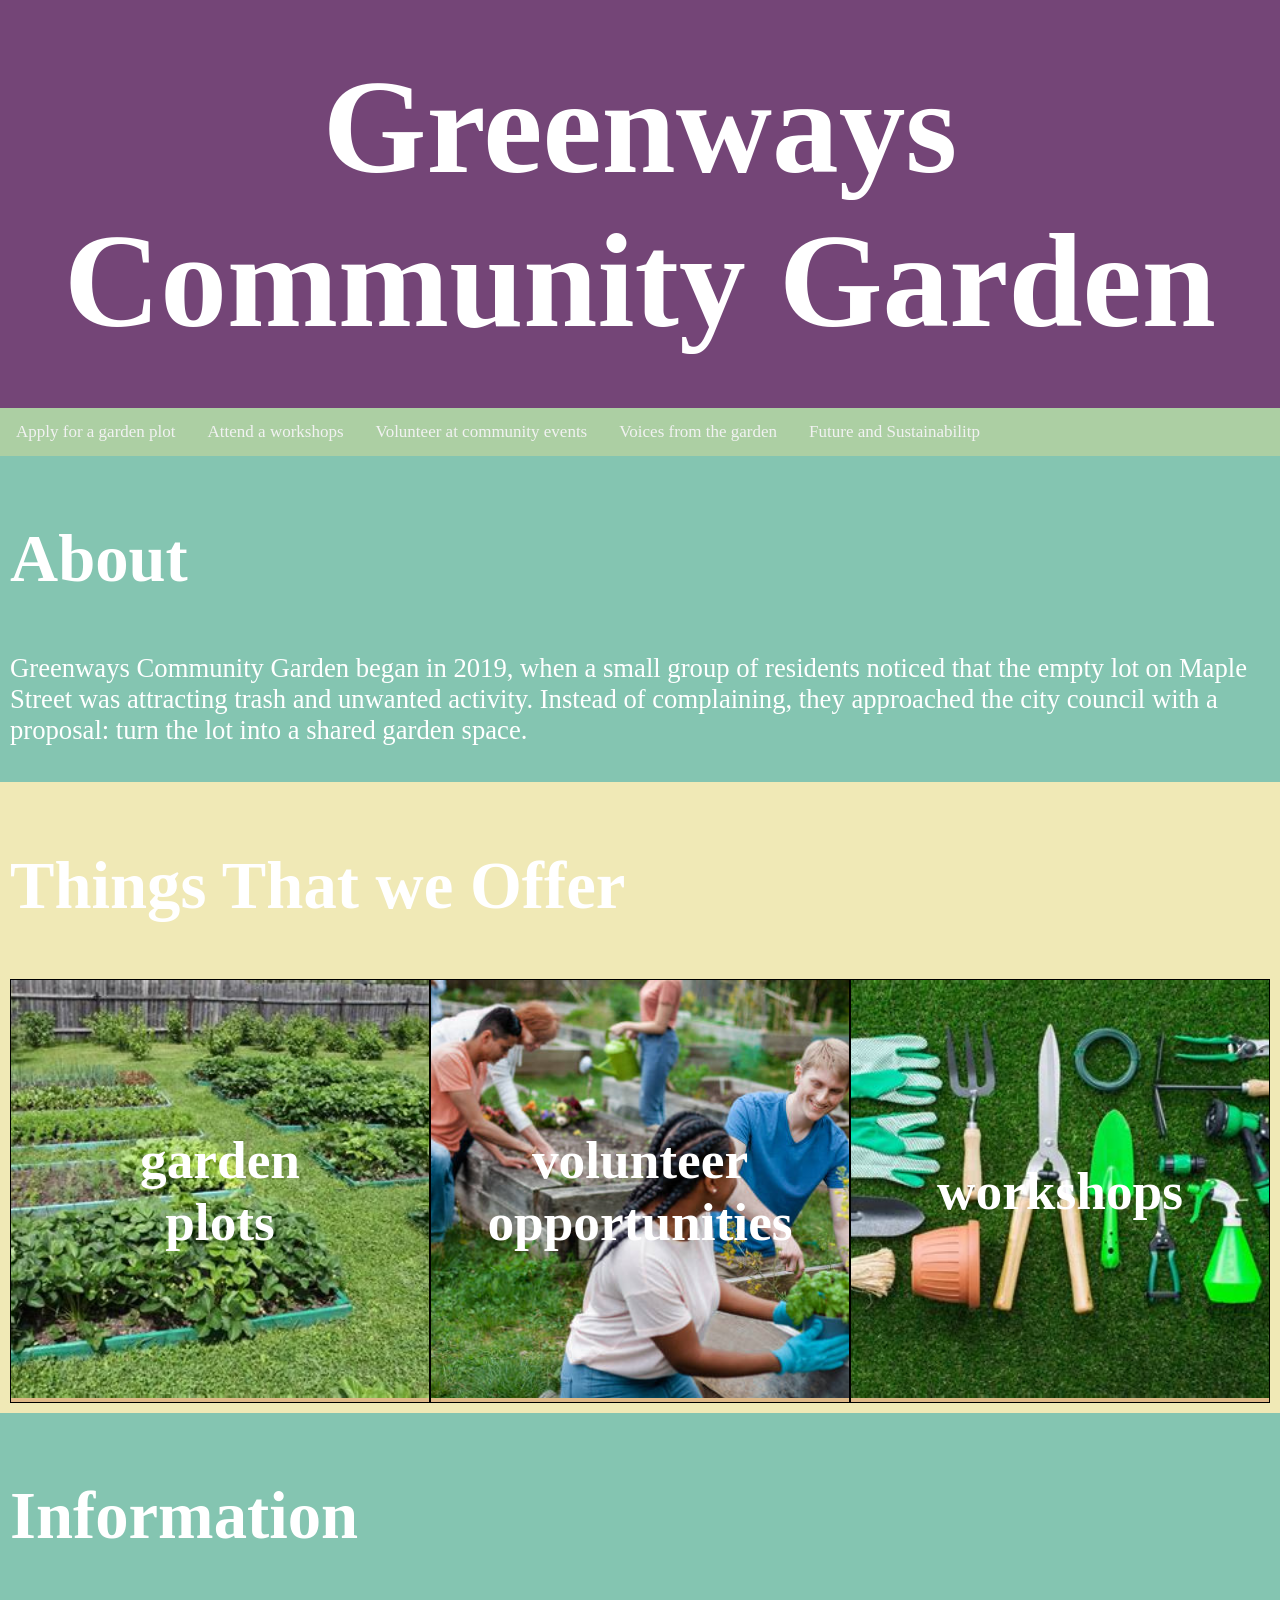
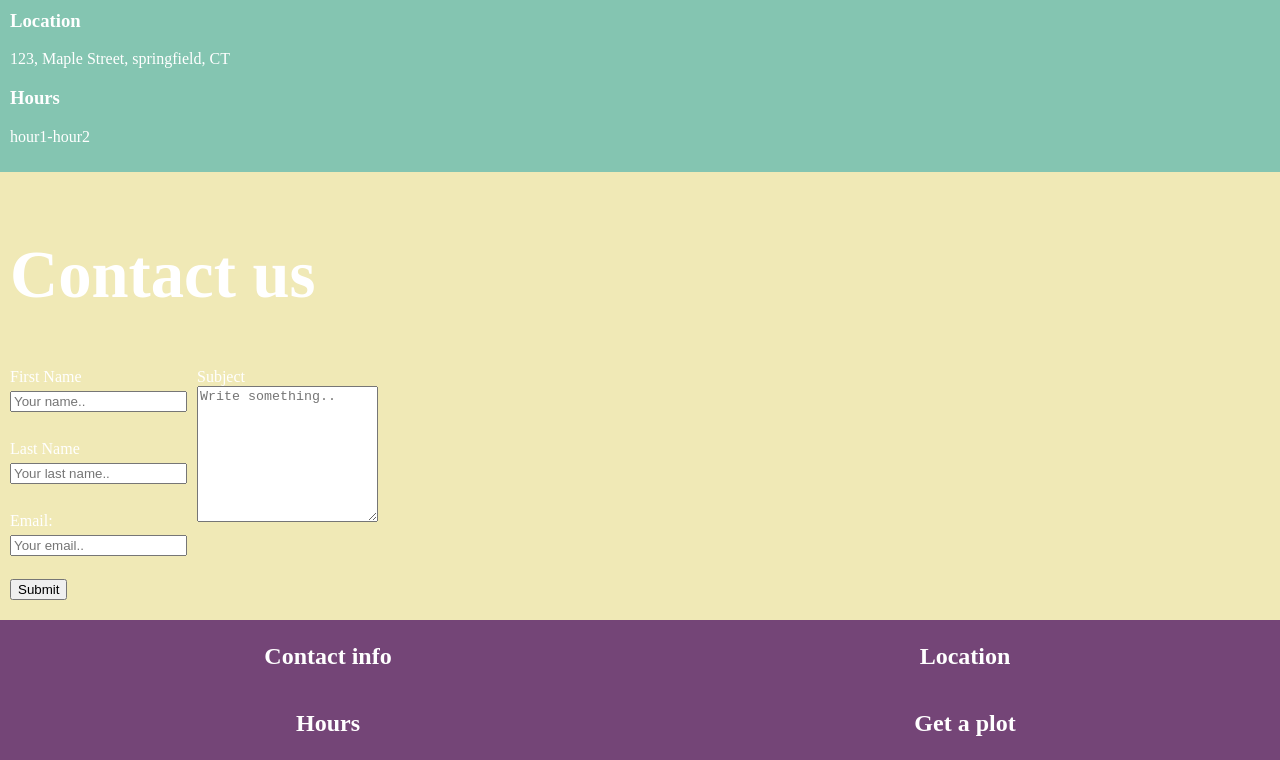
<file: public_html/index.html>
<!DOCTYPE html>
<html lang="en">

<head>
  <meta charset="UTF-8">
  <meta name="viewport" content="width=device-width, initial-scale=1.0">
  <meta http-equiv="X-UA-Compatible" content="ie=edge">
  <title>Greenways Community Garden</title>
  <link rel="stylesheet" href="../CSS/styles.css">
  <link rel="stylesheet" href="../CSS/forms.css">
  <link rel="icon" href="../IMG/favicon_io/favicon.ico" type="image/x-icon">
</head>

<body>
  <header id="title">
    <h1>Greenways Community Garden</h1>
  </header>

  <nav>

    <a href="garden_plot.html"> Apply for a garden plot</a>
    <a href="workshop.html"> Attend a workshops</a>
    <a href="volunteer.html"> Volunteer at community events</a>
    <a href="voices_from_garden.html"> Voices from the garden</a>
    <a href="future_and_sustainability.html"> Future and Sustainabilitp</a>
  </nav>

  <main>
    <section id="intro">

      <article id="about">
        <header>
          <h2>About</h2>
        </header>
        <p>
          Greenways Community Garden began in 2019, when a small group of residents noticed
          that the empty lot on Maple Street was attracting trash and unwanted activity. Instead of
          complaining, they approached the city council with a proposal: turn the lot into a shared
          garden space.
        </p>
      </article>

      <article id="things-offer">
        <header>
          <h2>Things That we Offer</h2>
        </header>
        <div class="container">
          <div class="child">
            <img src="../IMG/OIP.jpg">
            <div class="centered">
              <h3>garden plots</h3>
            </div>
          </div>
          <div class="child">
            <img src="../IMG/istockphoto-1427848004-612x612.jpg">
            <div class="centered">
              <h3>volunteer opportunities</h3>
            </div>
          </div>
          <div class="child">
            <img src="../IMG/OIP copy.jpg">
            <div class="centered">
              <h3>workshops</h3>
            </div>
          </div>

        </div>
      </article>

    </section>

    <section class="padded-section" id="info">
      <header>
        <h2>Information</h2>
      </header>
      <h3>Location</h3>
      <p>123, Maple Street, springfield, CT</p>
      <h3>Hours</h3>
      <p>hour1-hour2</p>
    </section>

    <section id="contact-form">
      <article>

        <h2>Contact us</h2>
        <form action="/action_page.php" id="contact">
          <span class="inner-side-by-side">
            <span class="left">
              <label for="fname">First Name</label>
              <input type="text" id="fname" name="firstname" placeholder="Your name.."><br>

              <label for="lname">Last Name</label>
              <input type="text" id="lname" name="lastname" placeholder="Your last name.."><br>

              <label for="email">Email:</label>
              <input type="email" id="email" name="email" placeholder="Your email.."><br>
            </span>

            <span class="right">
              <label for="subject">Subject</label><br>
              <textarea id="subject" name="subject" placeholder="Write something.." style="height:130px"></textarea><br>
            </span>
          </span>

          <input type="submit" value="Submit">
        </form>
      </article>
    </section>
  </main>
  <footer>
    <h2>Contact info</h2>
    <h2>Location</h2>
    <h2>Hours</h2>
    <h2>Get a plot</h2>
  </footer>
</body>

</html>
</file>
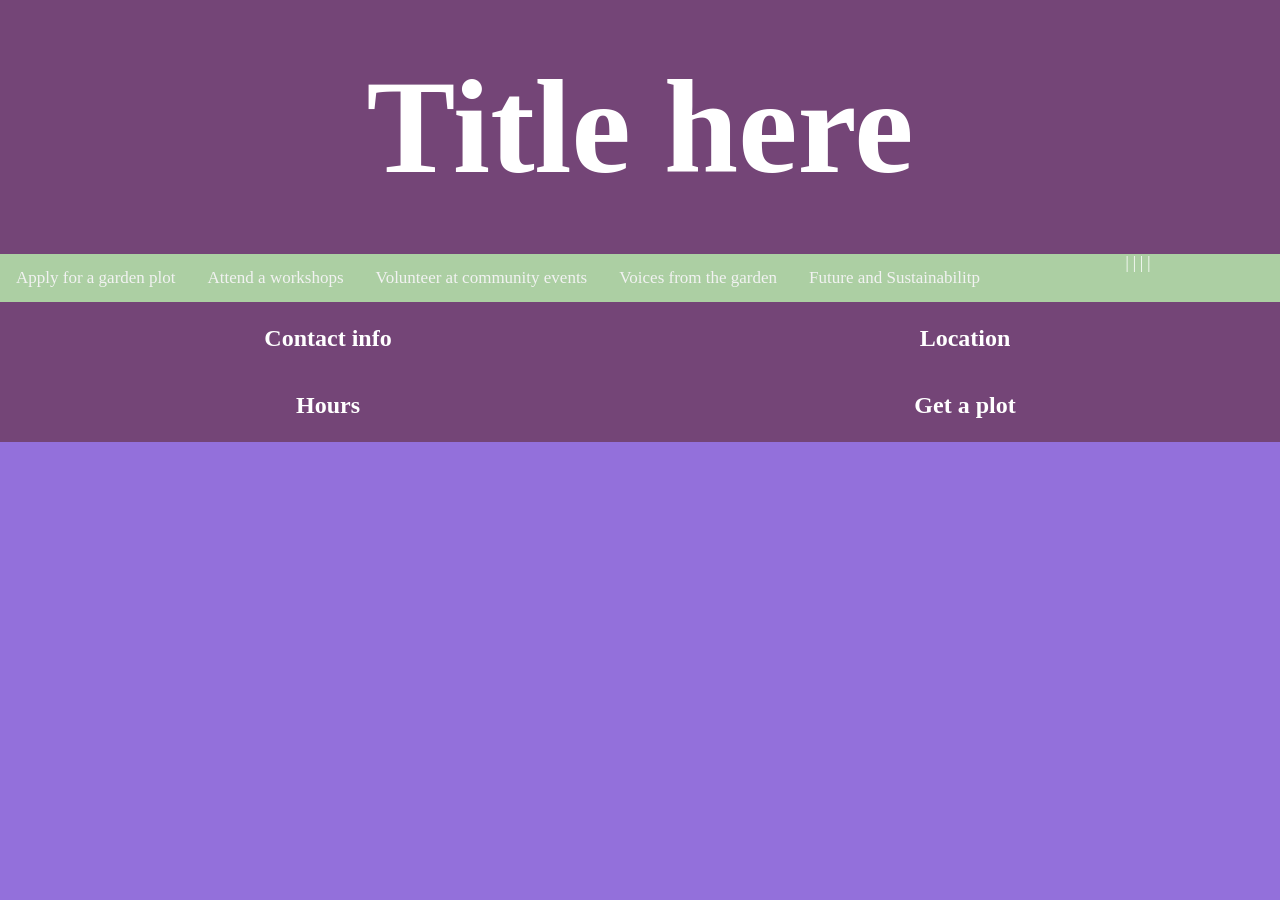
<file: public_html/future_and_sustainability.html>
<!DOCTYPE html>
<html lang="en">

<head>
  <meta charset="UTF-8">
  <meta name="viewport" content="width=device-width, initial-scale=1.0">
  <meta http-equiv="X-UA-Compatible" content="ie=edge">
  <title>Title Here</title>
  <link rel="stylesheet" href="../CSS/styles.css">
  <link rel="stylesheet" href="../CSS/tables.css">
  <link rel="stylesheet" href="../CSS/forms.css">
  <link rel="icon" href="./favicon.ico" type="image/x-icon">
  <link rel="icon" href="../IMG/favicon_io/favicon.ico" type="image/x-icon">
</head>

<body>
  <header id="title">
    <h1>Title here</h1>
  </header>
  <nav>
    <a href="garden_plot.html"> Apply for a garden plot</a> |
    <a href="workshop.html"> Attend a workshops</a> |
    <a href="volunteer.html"> Volunteer at community events</a> |
    <a href="voices_from_garden.html"> Voices from the garden</a> |
    <a href="future_and_sustainability.html"> Future and Sustainabilitp</a>
  </nav>

  <main>
    <footer>
      <h2>Contact info</h2>
      <h2>Location</h2>
      <h2>Hours</h2>
      <h2>Get a plot</h2>
    </footer>
</body>

</html>
</file>
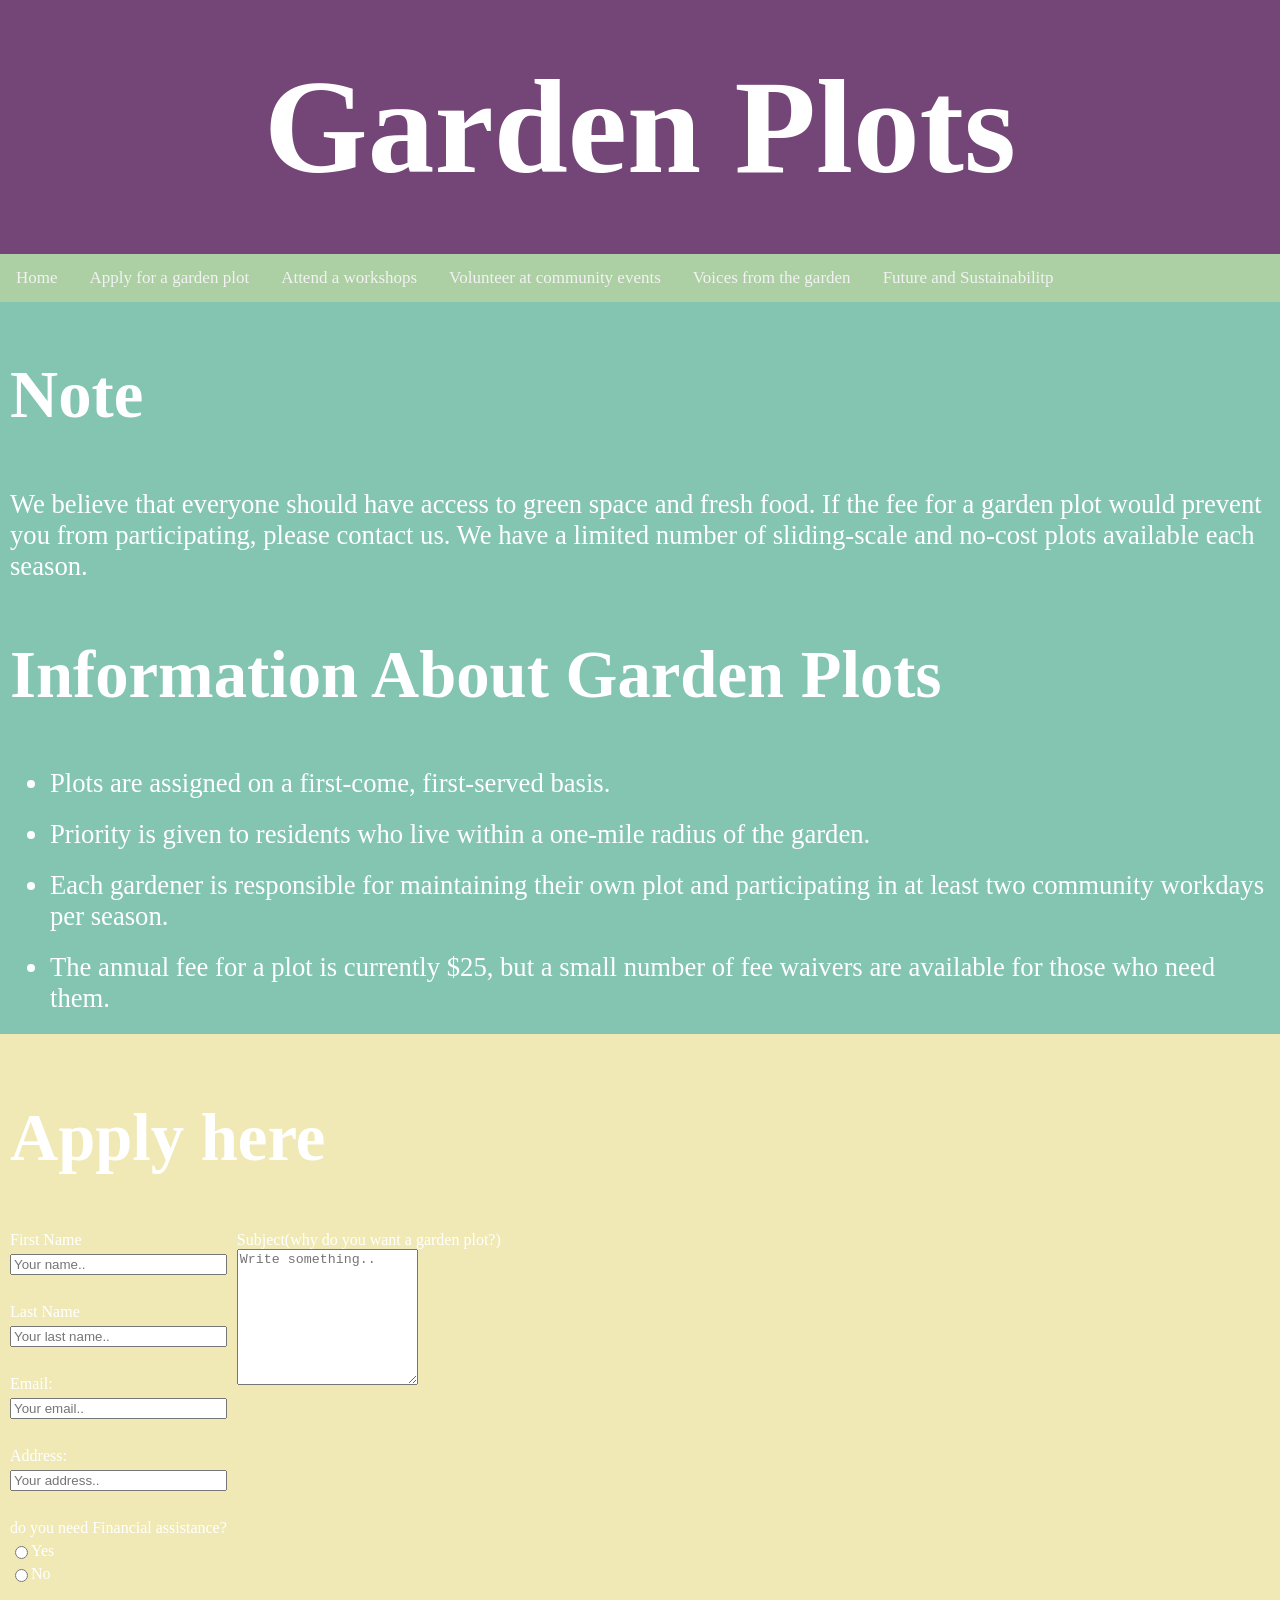
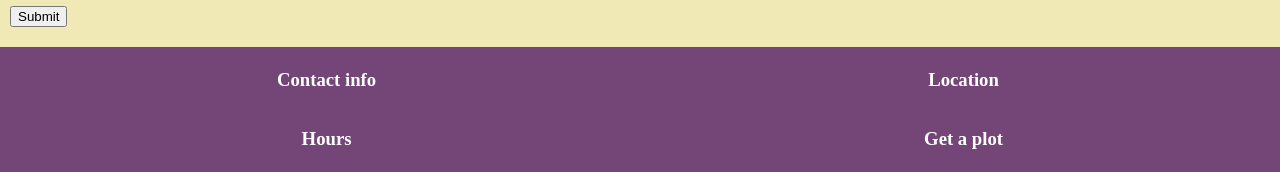
<file: public_html/garden_plot.html>
<!DOCTYPE html>
<html lang="en">

<head>
  <meta charset="UTF-8">
  <meta name="viewport" content="width=device-width, initial-scale=1.0">
  <meta http-equiv="X-UA-Compatible" content="ie=edge">
  <title>Garden Plots</title>
  <link rel="stylesheet" href="../CSS/styles.css">
  <link rel="icon" href="./favicon.ico" type="image/x-icon">
  <link rel="icon" href="../IMG/favicon_io/favicon.ico" type="image/x-icon">
  <link rel="stylesheet" href="../CSS/forms.css">
</head>

<body>
  <header id="title">
    <h1>Garden Plots</h1>
  </header>
  <nav>
    <a href="index.html">Home</a>
    <a href="garden_plot.html"> Apply for a garden plot</a>
    <a href="workshop.html"> Attend a workshops</a>
    <a href="volunteer.html"> Volunteer at community events</a>
    <a href="voices_from_garden.html"> Voices from the garden</a>
    <a href="future_and_sustainability.html"> Future and Sustainabilitp</a>
  </nav>

  <main>
    <section class="padded-section" id="info-gardenplot">

      <header>
        <h2>Note</h2>
        <p class="bigger-p">We believe that everyone should have access to green space and fresh food. If the fee for a
          garden plot would
          prevent you from participating, please contact us. We have a limited number of sliding-scale and no-cost plots
          available each season.</p>
      </header>
      <header>
        <h2>Information About Garden Plots</h2>
      </header>
      <ul>
        <li> Plots are assigned on a first-come, first-served basis.</li>
        <li>Priority is given to residents who live within a one-mile radius of the garden.</li>
        <li>Each gardener is responsible for maintaining their own plot and participating in at least two community
          workdays per season.</li>
        <li>The annual fee for a plot is currently $25, but a small number of fee waivers are available for those who
          need them.</li>
      </ul>

    </section>
    <section id="contact-form">
      <article>

        <h2>Apply here</h2>
        <form action="/action_page.php" id="contact">
          <span class="inner-side-by-side">
            <span class="left">
              <label for="fname">First Name</label>
              <input type="text" id="fname" name="firstname" placeholder="Your name.."><br>

              <label for="lname">Last Name</label>
              <input type="text" id="lname" name="lastname" placeholder="Your last name.."><br>

              <label for="email">Email:</label>
              <input type="email" id="email" name="email" placeholder="Your email.."><br>

              <label for="address">Address:</label>
              <input type="text" id="location" name="location" placeholder="Your address.."><br>


              <p style="margin-bottom: 0; margin-top: 0;">do you need Financial assistance?</p>
              <div style="display: flex;">
                <input type="radio" id="yes-assist" name="finance-assist" value="yes">
                <label for="yes-assist">Yes</label>
              </div>

              <div style="display: flex;">
                <input type="radio" id="no-assist" name="finance-assist" value="no">
                <label for="no-assist">No</label>
              </div><br>
            </span>

            <span class="right">
              <label for="subject">Subject(why do you want a garden plot?)</label><br>
              <textarea id="subject" name="subject" placeholder="Write something.." style="height:130px"></textarea><br>
            </span>
          </span>

          <input type="submit" value="Submit">
        </form>
      </article>
    </section>
  </main>
  <footer>
    <h3>Contact info</h3>
    <h3>Location</h3>
    <h3>Hours</h3>
    <h3>Get a plot</h3>
  </footer>
</body>

</html>
</file>
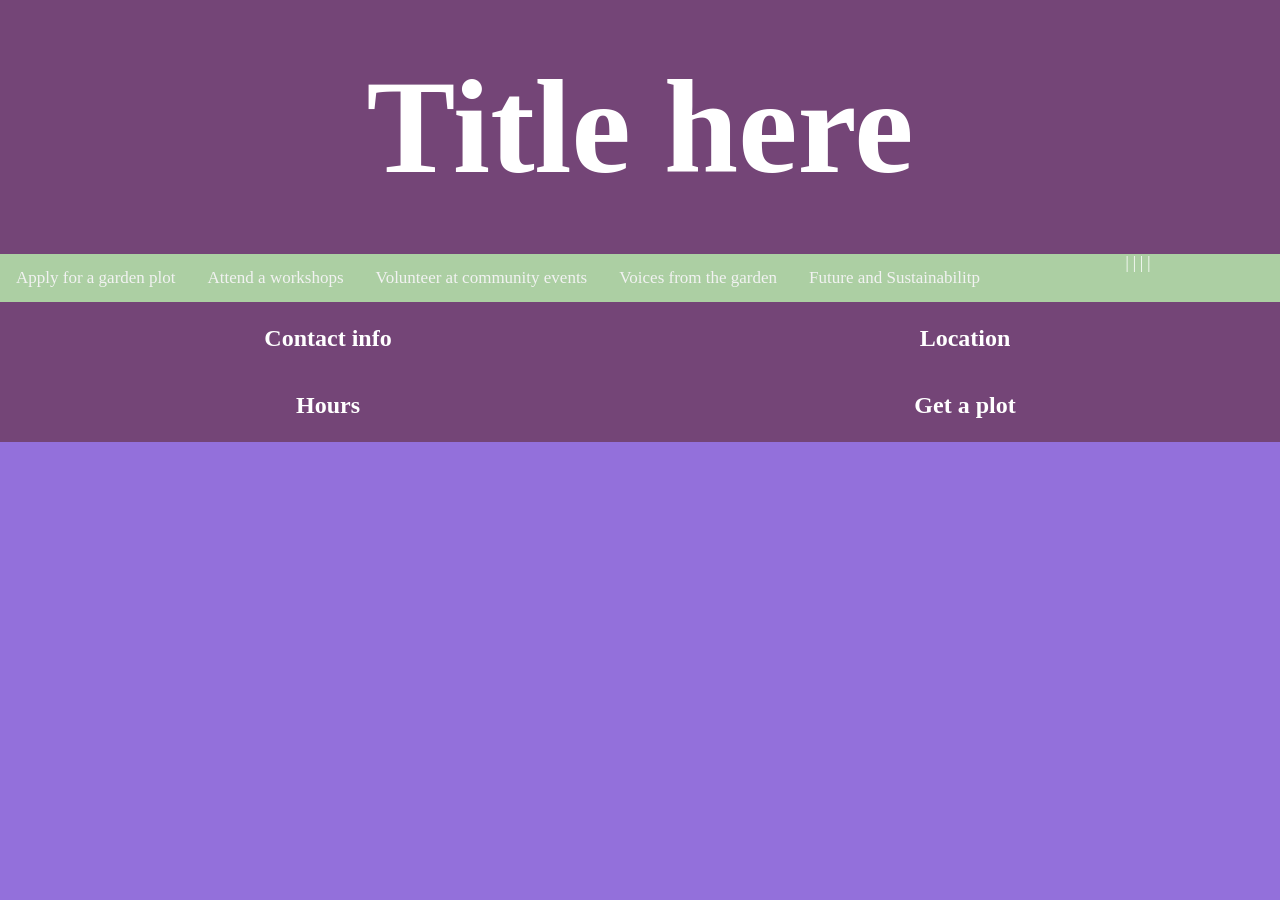
<file: public_html/voices_from_garden.html>
<!DOCTYPE html>
<html lang="en">

<head>
  <meta charset="UTF-8">
  <meta name="viewport" content="width=device-width, initial-scale=1.0">
  <meta http-equiv="X-UA-Compatible" content="ie=edge">
  <title>Title Here</title>
  <link rel="stylesheet" href="../CSS/styles.css">
  <link rel="stylesheet" href="../CSS/tables.css">
  <link rel="icon" href="./favicon.ico" type="image/x-icon">
  <link rel="icon" href="../IMG/favicon_io/favicon.ico" type="image/x-icon">
  <link rel="stylesheet" href="../CSS/forms.css">
</head>

<body>
  <header id="title">
    <h1>Title here</h1>
  </header>
  <nav>
    <a href="garden_plot.html"> Apply for a garden plot</a> |
    <a href="workshop.html"> Attend a workshops</a> |
    <a href="volunteer.html"> Volunteer at community events</a> |
    <a href="voices_from_garden.html"> Voices from the garden</a> |
    <a href="future_and_sustainability.html"> Future and Sustainabilitp</a>
  </nav>

  <main>
    <footer>
      <h2>Contact info</h2>
      <h2>Location</h2>
      <h2>Hours</h2>
      <h2>Get a plot</h2>
    </footer>
</body>

</html>
</file>
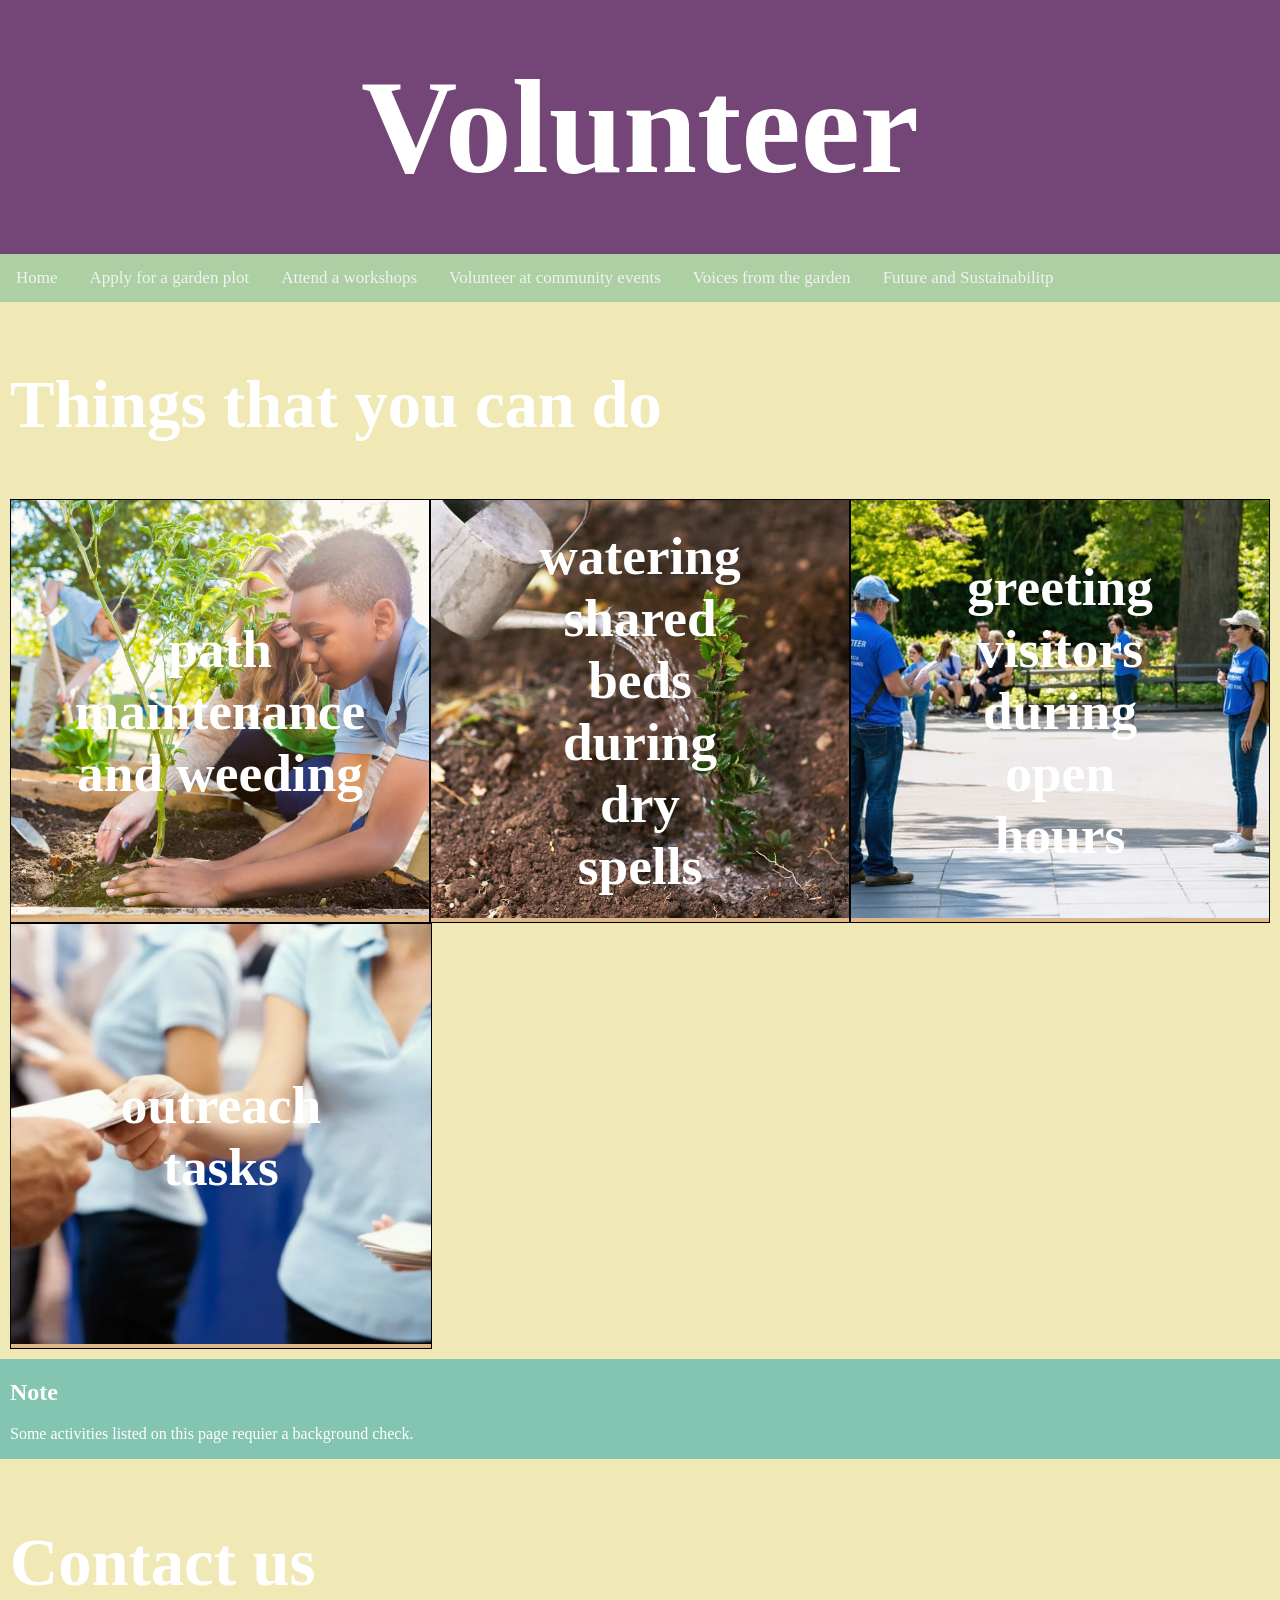
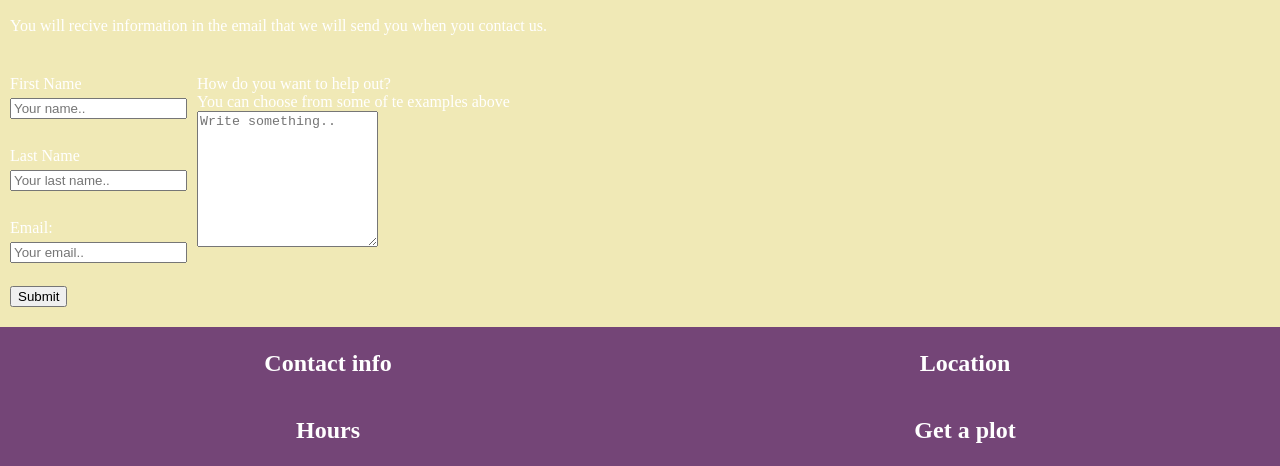
<file: public_html/volunteer.html>
<!DOCTYPE html>
<html lang="en">

<head>
  <meta charset="UTF-8">
  <meta name="viewport" content="width=device-width, initial-scale=1.0">
  <meta http-equiv="X-UA-Compatible" content="ie=edge">
  <title>Title Here</title>
  <link rel="stylesheet" href="../CSS/styles.css">
  <link rel="stylesheet" href="../CSS/tables.css">
  <link rel="stylesheet" href="../CSS/forms.css">
  <link rel="icon" href="./favicon.ico" type="image/x-icon">
  <link rel="icon" href="../IMG/favicon_io/favicon.ico" type="image/x-icon">
</head>

<body>
  <header id="title">
    <h1>Volunteer</h1>
  </header>
  <nav>
    <a href="index.html">Home</a>
    <a href="garden_plot.html"> Apply for a garden plot</a>
    <a href="workshop.html"> Attend a workshops</a>
    <a href="volunteer.html"> Volunteer at community events</a>
    <a href="voices_from_garden.html"> Voices from the garden</a>
    <a href="future_and_sustainability.html"> Future and Sustainabilitp</a>
  </nav>
  <article id="things-offer">
    <header>
      <h2>Things that you can do</h2>
    </header>
    <div class="container">
      <div class="child">
        <img src="../IMG/volunteer/Volunteering_planting_flowers.jpg">
        <div class="centered">
          <h3>path maintenance and weeding</h3>
        </div>
      </div>
      <div class="child">
        <img src="../IMG/volunteer/10-Winter-Mistakes-Colorado-Gardeners-Should-Avoid-For-A-Better-Spring-Bloom.jpg">
        <div class="centered">
          <h3>watering shared beds during dry spells</h3>
        </div>
      </div>
      <div class="child">
        <img src="../IMG/volunteer/park-host-greeting.jpg">
        <div class="centered">
          <h3>greeting visitors during open hours</h3>
        </div>
      </div>

    </div>
    <div class="container">
      <div class="child">
        <img src="../IMG/volunteer/woman-handing-flyer-to-a-man.webp">
        <div class="centered">
          <h3>outreach tasks</h3>
        </div>
      </div>

    </div>
  </article>

  <section class="padded-section" id="quick-note">
    <header>
      <h2>Note</h2>
    </header>
    <p>Some activities listed on this page requier a background check.</p>
  </section>

  <section id="contact-form" class="padded-section">
    <article>

      <h2 style="margin-bottom: 0px;">Contact us</h2>
      <p style="margin-bottom: 40px;">You will recive information in the email that we will send you when you contact
        us.</p>
      <form action="/action_page.php" id="contact">
        <span class="inner-side-by-side">
          <span class="left">
            <label for="fname">First Name</label>
            <input type="text" id="fname" name="firstname" placeholder="Your name.."><br>

            <label for="lname">Last Name</label>
            <input type="text" id="lname" name="lastname" placeholder="Your last name.."><br>

            <label for="email">Email:</label>
            <input type="email" id="email" name="email" placeholder="Your email.."><br>
          </span>

          <span class="right">
            <label for="subject">How do you want to help out? <br>You can choose from some of te examples
              above</label><br>
            <textarea id="subject" name="subject" placeholder="Write something.." style="height:130px"></textarea><br>

          </span>
        </span>

        <input type="submit" value="Submit">
      </form>
    </article>
  </section>
  <main>
    <footer>
      <h2>Contact info</h2>
      <h2>Location</h2>
      <h2>Hours</h2>
      <h2>Get a plot</h2>
    </footer>
</body>

</html>
</file>
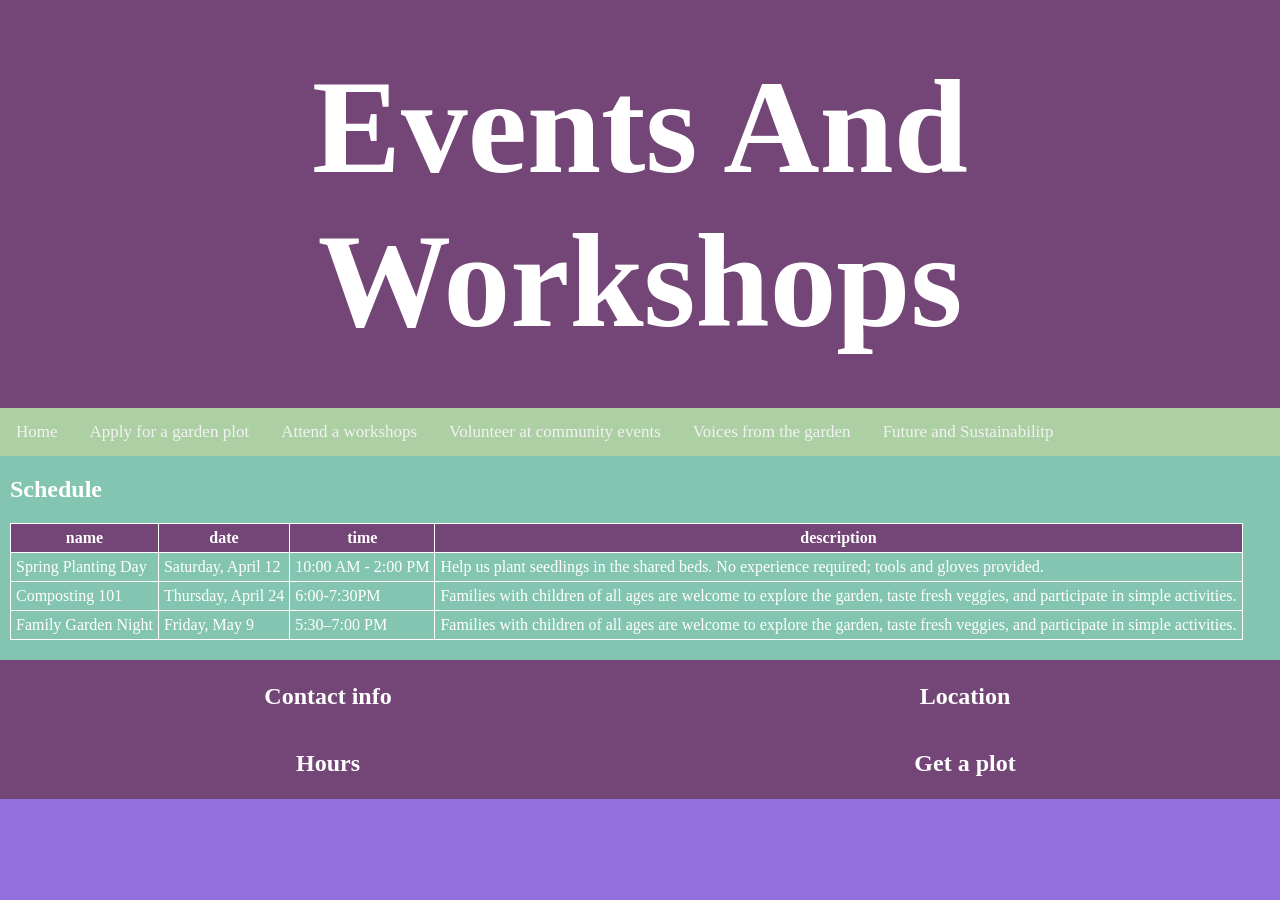
<file: public_html/workshop.html>
<!DOCTYPE html>
<html lang="en">

<head>
  <meta charset="UTF-8">
  <meta name="viewport" content="width=device-width, initial-scale=1.0">
  <meta http-equiv="X-UA-Compatible" content="ie=edge">
  <title>Events And Workshops</title>
  <link rel="stylesheet" href="../CSS/styles.css">
  <link rel="stylesheet" href="../CSS/tables.css">
  <link rel="stylesheet" href="../CSS/forms.css">
  <link rel="icon" href="./favicon.ico" type="image/x-icon">
  <link rel="icon" href="../IMG/favicon_io/favicon.ico" type="image/x-icon">
</head>

<body>
  <header id="title">
    <h1>Events And Workshops</h1>
  </header>
  <nav>
    <a href="index.html">Home</a>
    <a href="garden_plot.html"> Apply for a garden plot</a>
    <a href="workshop.html"> Attend a workshops</a>
    <a href="volunteer.html"> Volunteer at community events</a>
    <a href="voices_from_garden.html"> Voices from the garden</a>
    <a href="future_and_sustainability.html"> Future and Sustainabilitp</a>
  </nav>
  <main>
    <section class="padded-section" id="schedule">
      <header>
        <h2>Schedule</h2>
      </header>
      <table style="margin-bottom: 20px;">
        <tr>
          <th>name</th>
          <th>date</th>
          <th>time</th>
          <th>description</th>
        </tr>
        <tr>
          <td>Spring Planting Day</td>
          <td>Saturday, April 12</td>
          <td>10:00 AM - 2:00 PM</td>
          <td>Help us plant seedlings in the shared beds. No experience required; tools and gloves provided.</td>
        </tr>
        <tr>
          <td>Composting 101</td>
          <td>Thursday, April 24</td>
          <td>6:00-7:30PM</td>
          <td>Families with children of all ages are welcome to explore the garden, taste fresh veggies, and participate
            in simple activities.</td>
        </tr>
        <tr>
          <td>Family Garden Night </td>
          <td>Friday, May 9</td>
          <td>5:30–7:00 PM</td>
          <td>Families with children of all ages are welcome to explore the garden, taste fresh veggies, and participate
            in simple activities.</td>
        </tr>
      </table>
    </section>
  </main>
  <footer>
    <h2>Contact info</h2>
    <h2>Location</h2>
    <h2>Hours</h2>
    <h2>Get a plot</h2>
  </footer>
</body>

</html>
</file>
<file: CSS/styles.css>
:root {
  --main-h2-size: 50pt;
  --main-h3-size: 40pt;
  --bigger-p-size: 20pt;
  --color-a: #744577;
  --color-b: #F0E9B6;
  --color-c: #ACCFA3;
  --color-d: #84C5B1;
  --coror-extra: burlywood;
  --color-white: white;
  --color-black: black;
}



body {
  background-color: var(--color-black);
  color: var(--color-white);
  padding: 0;
  margin: 0;
  background-color: mediumpurple;
  max-width: 1400px;
  margin-left: auto;
  margin-right: auto;

}

footer {
  text-align: center;
  padding: 3px;
  background-color: var(--color-a);
  color: var(--color-white);
  display: grid;
  grid-template-columns: auto auto;
}

main section article {
  padding-left: 10px;
}

main {
  background-color: var(--color-d);
}

nav {
  text-align: center;
  background-color: var(--color-c);
  position: sticky;
  top: 0;
  overflow: hidden;
  z-index: 1000;
}

nav a {
  float: left;
  display: block;
  color: #f2f2f2;
  text-align: center;
  padding: 14px 16px;
  text-decoration: none;
  font-size: 17px;
}

nav a:hover {
  text-decoration: underline;
  background-color: var(--coror-extra);
}

header {
  padding: 0;
  margin: 0;
}

#title {
  background-color: var(--color-a);
  margin: 0;
  text-align: center;
  padding: 10px;
  padding-top: 50px;
  padding-bottom: 50px;

}

#title h1 {
  margin: 0;
  font-size: 100pt;
}

#things-offer {
  padding: 10px;
  background-color: var(--color-b);
}

#things-offer h2 {
  font-size: var(--main-h2-size);
}

#things-offer ul li {
  margin-bottom: 10px;
}

#about {
  background-color: var(--color-d);
  padding: 10px;
}

#about h2 {
  font-size: var(--main-h2-size);

}

#about p {
  font-size: var(--bigger-p-size);
}

#info {
  padding: 10px;
  background-color: var(--color-d);
}

#info h2 {

  font-size: var(--main-h2-size);
}



.padded-section {
  padding-left: 10px;
}

.links-container {
  display: grid;
  grid-template-columns: auto auto auto;
  background-color: dodgerblue;
  padding: 10px;
}

.links-container div {
  background-color: #f1f1f1;
  border: 1px solid black;
  padding: 10px;
  font-size: 30px;
  text-align: center;
}

#things-offer .container {
  display: flex;
}


#things-offer div .child {
  position: relative;
  width: 33.33333%;
  background-color: var(--coror-extra);
  border: 1px black solid;
  text-align: center;
  aspect-ratio: 1/1;
}

#things-offer div .child img {
  object-fit: cover;
  height: 100%;
  width: 100%;
}

#things-offer h3 {
  font-size: var(--main-h3-size);
}

#things-offer div .child img {
  object-fit: cover;
  height: 100%;
  width: 100%;
}

.centered {
  position: absolute;
  top: 50%;
  left: 50%;
  transform: translate(-50%, -50%);
}

#info-gardenplot {
  display: inline-block;
}

#info-gardenplot h2 {
  font-size: var(--main-h2-size);
}


#info-gardenplot li {
  margin-bottom: 20px;
  font-size: var(--bigger-p-size);
}


.bigger-p {
  font-size: var(--bigger-p-size);

}

#schedule {
  display: inline-block;
}




#volunteer-images-and-sections {
  display: grid;

  grid-template-columns: auto auto auto;
  padding: 10px;
  gap: 5px;
  background-color: var(--color-d);
}


#volunteer-images-and-sections .child {
  background-color: burlywood;
  padding: 10px;
  font-size: 30px;
  text-align: center;
}

#volunteer-images-and-sections .child img {
  object-fit: cover;
  width: 100%;
}


#things-you-can-do {
  display: inline-block;
  background-color: var(--color-d);
}


#things-you-can-do h2 {
  font-size: var(--main-h2-size);
}


#quick-note {
  background-color: var(--color-d);
  display: inline-block;
  width: 100%;
}
</file>
<file: CSS/forms.css>
@import url('styles.css');

#contact-form {
  background-color: var(--color-b);
  padding-bottom: 20px;
  padding-top: 10px;
}

#contact-form h2 {
  font-size: var(--main-h2-size);
}


.inner-side-by-side {
  display: flex;
  gap: 10px;
}

.left {
  display: grid;
  gap: 5px;
}
</file>
<file: CSS/tables.css>
@import url('styles.css');

table,
tr,
th,
td {
  border: 1px solid white;
  border-collapse: collapse;
}

td,
th {
  padding: 5px;
}

th {
  background-color: var(--color-a);
}

tr:hover {
  background-color: var(--color-c);
}
</file>
